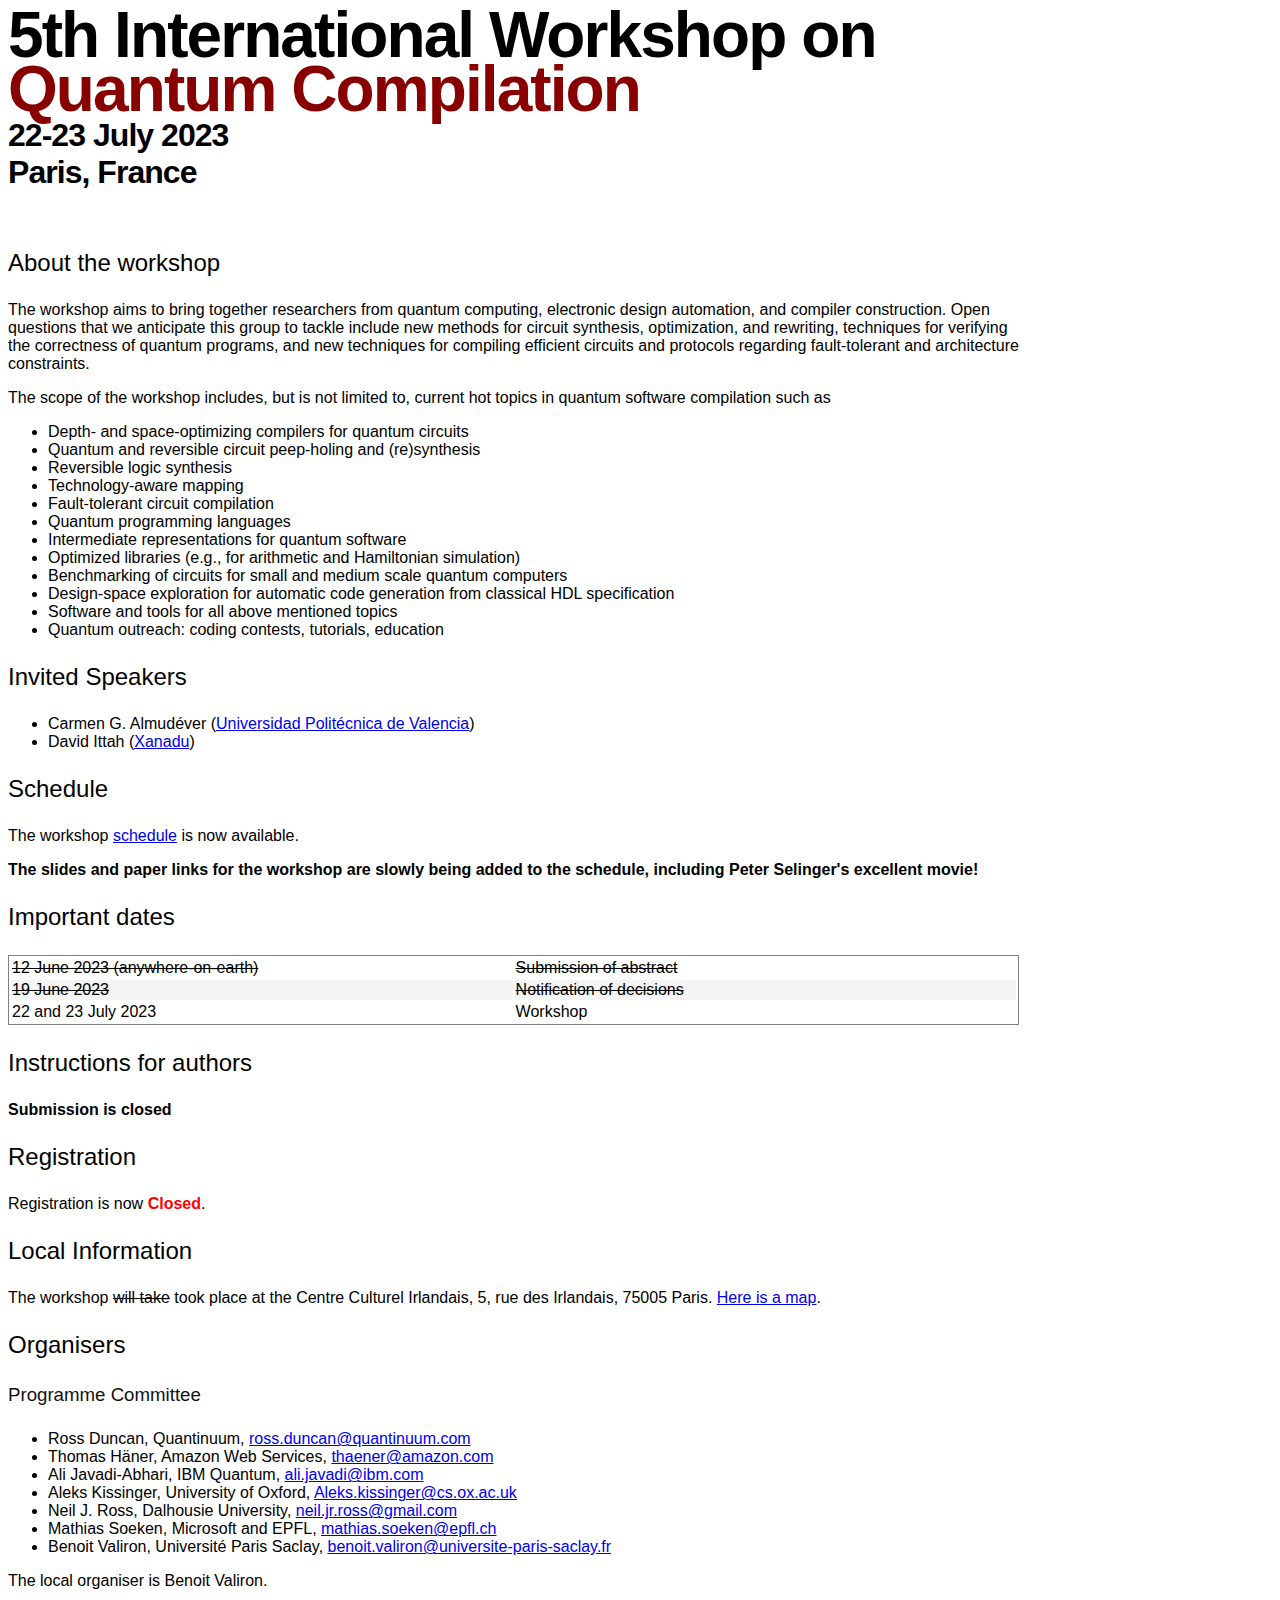
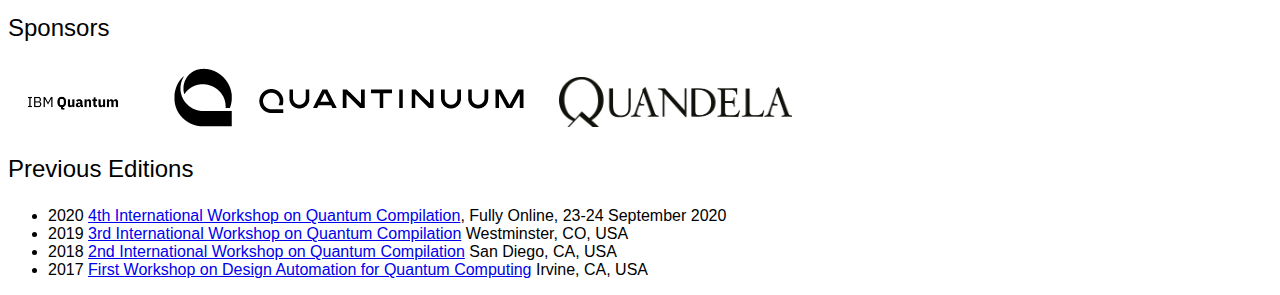
<file: docs/index.html>
<head>
  <title>5th International Workshop on Quantum Compilation</title>
  <link rel="stylesheet" href="qwof.css" type='text/css' media='all'  />
</head>
<body>
  <div class="iwqc-content">

<H1>5th International Workshop on</H1>
<H1 class="red">Quantum Compilation</H1>

<H2>22-23 July 2023</H2>
<H2>Paris, France</H2>

    <p>&nbsp;</p>

<H3>About the workshop</H3>

<p>The workshop aims to bring together researchers from quantum
  computing, electronic design automation, and compiler
  construction. Open questions that we anticipate this group to tackle
  include new methods for circuit synthesis,
  optimization, and rewriting, techniques for verifying the
  correctness of quantum programs, and new techniques for compiling
  efficient circuits and protocols regarding fault-tolerant and
  architecture constraints.
</p>

<p>The scope of the workshop includes, but is not limited to, current
  hot topics in quantum software compilation such as
</p>

<ul>
  <li>Depth- and space-optimizing compilers for quantum circuits</li>
  <li>Quantum and reversible circuit peep-holing and (re)synthesis</li>  
  <li>Reversible logic synthesis</li>
  <li>Technology-aware mapping</li>
  <li>Fault-tolerant circuit compilation</li>
  <li>Quantum programming languages</li>
  <li>Intermediate representations for quantum software</li>
  <li>Optimized libraries (e.g., for arithmetic and Hamiltonian simulation)</li>
  <li>Benchmarking of circuits for small and medium scale quantum computers</li>
  <li>Design-space exploration for automatic code generation from classical HDL specification</li>  
  <li>Software and tools for all above mentioned topics</li>
  <li>Quantum outreach: coding contests, tutorials, education</li>
</ul>

<H3>Invited Speakers</H3>
<ul>
  <li>Carmen G. Almud&eacute;ver
    (<a href="https://www.upv.es/entidades/disca/en/home/">Universidad Polit&eacute;cnica de Valencia</a>) </li>
  <li>David Ittah (<a href="https://www.xanadu.ai">Xanadu</a>)</li>
</ul>


<H3>Schedule</H3>

<p>The workshop <a href="schedule.html">schedule</a>
  is now available.</p>
<p><b>The slides and paper links for the workshop are slowly being added to the schedule, including Peter Selinger's excellent movie!</b></p>
<!-- 
<p>The <a href="iwqc20-schedule.html">schedule</a>
  is now available, but subject to change!</p>
 -->

<!--
<h3>Best Student Paper Prize!</h3>
<P>The PC will award a GBP 500 prize for the best accepted paper whose authors
  are all students at the time of submission.  The prize will be
  shared equally between the authors.
</P>
-->

<h3>Important dates</h3>

<table id="dates">
  <tr><td><strike>12 June 2023 (anywhere-on-earth)</strike></td>
    <td><strike>Submission of abstract</strike></td></tr>
  <tr><td><strike>19 June 2023</strike></td>
    <td><strike>Notification of decisions</strike></td></tr>
  <tr><td>22 and 23 July 2023</td>
    <td>Workshop</td></tr>  
</table>


<h3>Instructions for authors</h3>

<p><b>Submission is closed</b></p>
<!--

<p>The main purpose of the workshop is to exchange recent ideas and
  research in the area of quantum compilation. The workshop has no
  formal proceedings. Authors are invited to submit an abstract or a
  paper, with no restrictions on the format. Submission of tool and
  case-study papers are highly encouraged. In case of a positive
  evaluation, submissions are accepted either as oral or poster
  presentation to be part of the workshop program. All abstracts and
  papers are distributed only among the participants. 
</p>
<p>Accepted submissions should be presented in person in Paris &mdash; please note the workshop dates! Submissions must point out who will present the contribution if it is selected.</p>
-->
<!-- <p>
Submission is via EasyChair.  Please submit your contribution here
<a href="https://easychair.org/conferences/?conf=iwqc23">https://easychair.org/conferences/?conf=iwqc23</a>
</p>
-->

<h3>Registration</h3>

<p>Registration is now <b style="color: red">Closed</b>.
</p>

<h3>Local Information</h3>

<p>The workshop <strike>will take</strike> took place at the Centre Culturel Irlandais, 5, rue des Irlandais, 75005 Paris.  <a href="https://goo.gl/maps/hpd1QHFrPcJRrHEs8">Here is a map</a>. 

<!-- 
<h3>Sponsorship</h3>

<p>Please
  contact <a href="mailto:catie.isham@cambridgequantum.com">Catie
    Isham</a> if you would like to sponsor the Quantum Week of Fun.
</p>
-->

<H3>Organisers</H3>

<h4>Programme Committee</h4>
<ul>
  <li>Ross Duncan, Quantinuum, <a href="mailto:ross.duncan@quantinuum.com">ross.duncan@quantinuum.com</a></li>
  <li>Thomas H&auml;ner, Amazon Web Services, <a href="mailto:thaener@amazon.com">thaener@amazon.com</a></li>
  <li>Ali Javadi-Abhari, IBM Quantum, <a href="mailto:Ali.Javadi@ibm.com">ali.javadi@ibm.com</a></li>
  <li>Aleks Kissinger, University of Oxford, <a href="mailto:Aleks.kissinger@cs.ox.ac.uk">Aleks.kissinger@cs.ox.ac.uk</a></li>
  <li>Neil J. Ross,  Dalhousie University, <a href="mailto:neil.jr.ross@gmail.com">neil.jr.ross@gmail.com</a></li>
  <li>Mathias Soeken, Microsoft and EPFL, <a href="mailto:mathias.soeken@epfl.ch">mathias.soeken@epfl.ch</a></li>
  <li>Benoit Valiron, Universit&eacute; Paris Saclay, <a href="mailto:benoit.valiron@universite-paris-saclay.fr">benoit.valiron@universite-paris-saclay.fr</a></li>
</ul>

<p>
  The local organiser is Benoit Valiron.
</p>


<H3>Sponsors</H3>

<a href="https://www.ibm.com/quantum">
  <img height="50" src="IBM_Quantum_logo_W.png" /></a>
&nbsp;&nbsp;&nbsp;&nbsp;&nbsp;&nbsp;
<a href="https://www.quantinuum.com">
  <img src="quantinuum_logo.png" /></a>
&nbsp;&nbsp;&nbsp;&nbsp;&nbsp;&nbsp;
<a href="https://www.quandela.com">
  <img height="50" src="quandela_logo.png" /></a>

<H3>Previous Editions</H3>

<ul>
  <li>2020 <a href="https://quantumweek2020.cambridgequantum.com/iwqc20.html">4th International Workshop on
    Quantum Compilation</a>, Fully Online, 23-24 September 2020</li>
  <li>2019 <a href="https://msoeken.github.io/iwqc19.html">3rd
      International Workshop on Quantum Compilation</a>
    Westminster, CO, USA</li>
  <li>2018 <a href="https://msoeken.github.io/iwqc18.html">2nd
      International Workshop on Quantum Compilation</a>
    San Diego, CA, USA</li>
  <li>2017 <a href="https://msoeken.github.io/iwqc17.html">First
    Workshop on Design Automation for Quantum Computing</a>
    Irvine, CA, USA</li>
</ul>


</div>
</body>
</file>
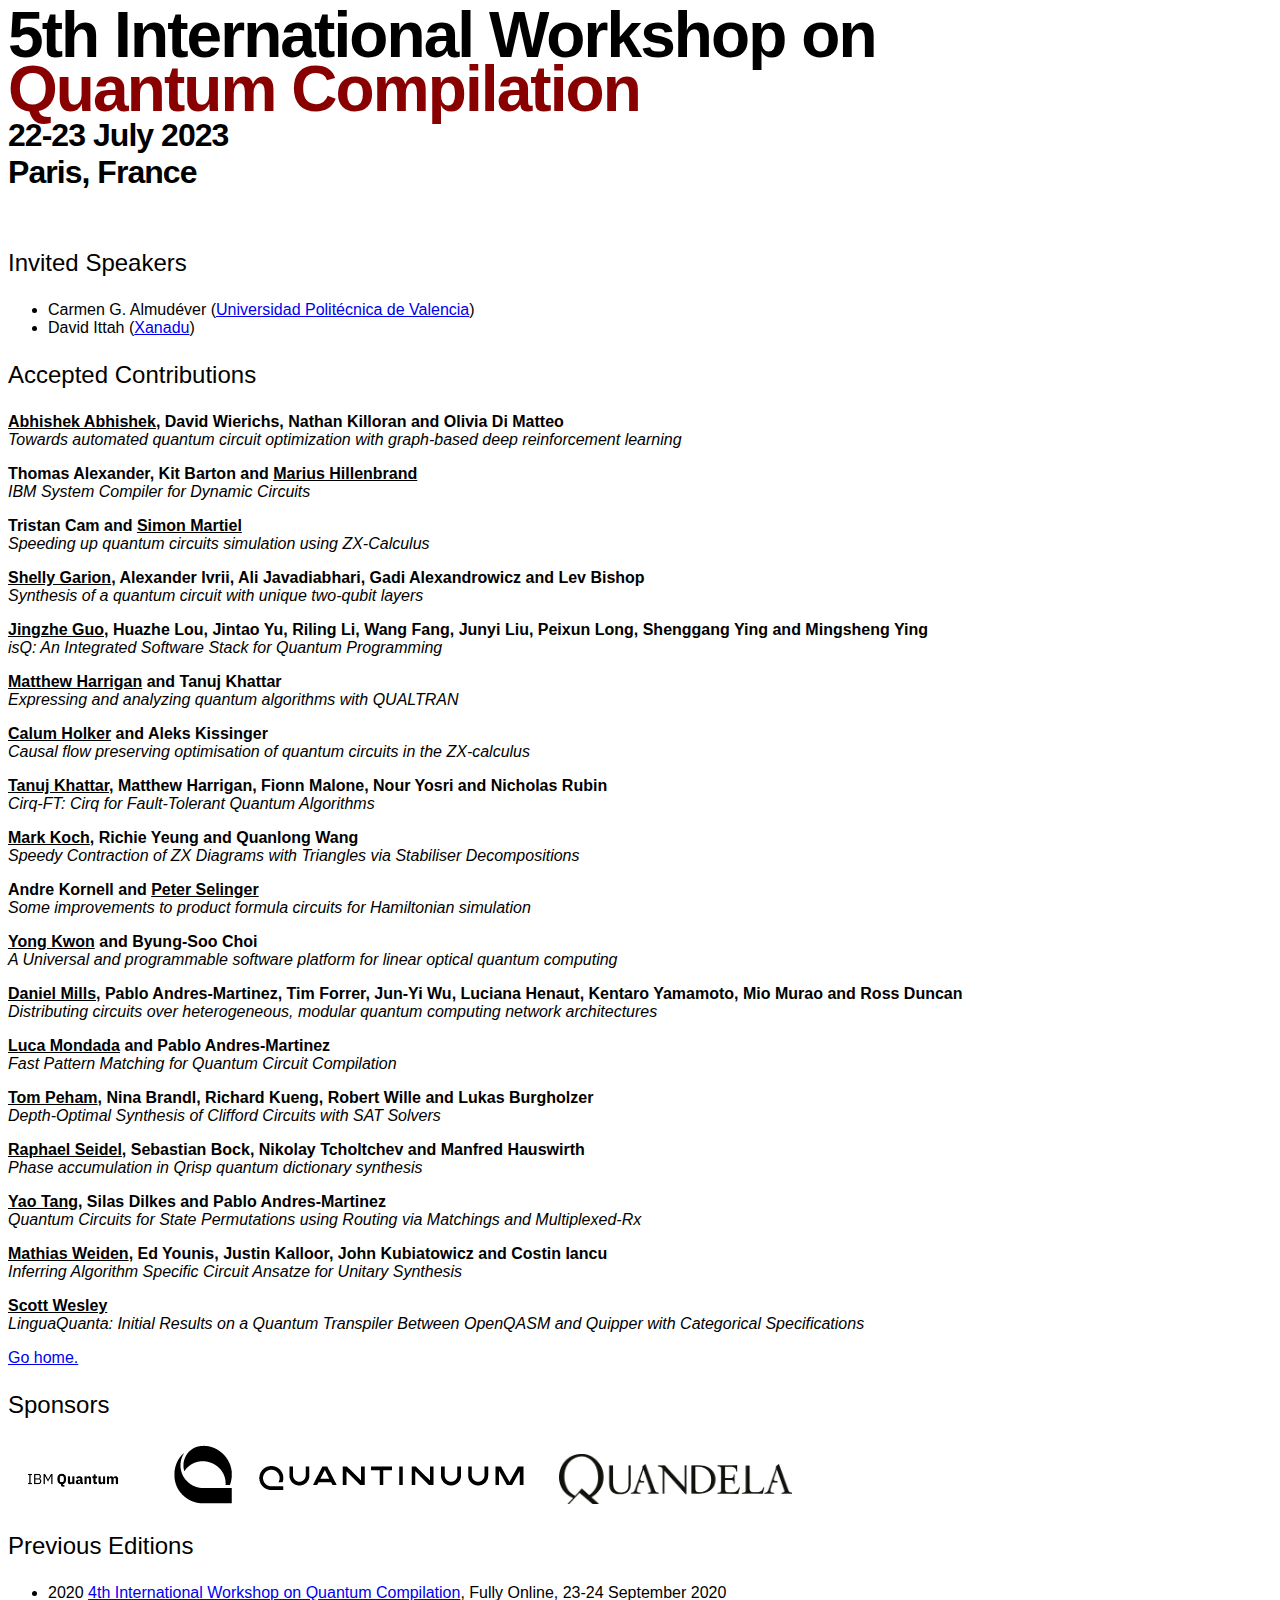
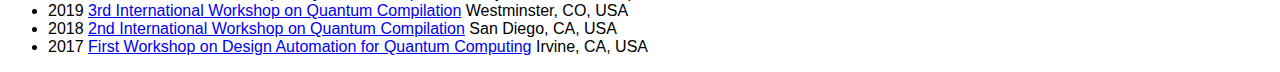
<file: docs/accepted.html>
<head>
  <title>5th International Workshop on Quantum Compilation</title>
  <link rel="stylesheet" href="qwof.css" type='text/css' media='all'  />
</head>
<body>
  <div class="iwqc-content">

<H1>5th International Workshop on</H1>
<H1 class="red">Quantum Compilation</H1>

<H2>22-23 July 2023</H2>
<H2>Paris, France</H2>

    <p>&nbsp;</p>

<H3>Invited Speakers</H3>
<ul>
  <li>Carmen G. Almud&eacute;ver
    (<a href="https://www.upv.es/entidades/disca/en/home/">Universidad Polit&eacute;cnica de Valencia</a>) </li>
  <li>David Ittah (<a href="https://www.xanadu.ai">Xanadu</a>)</li>
</ul>

<H3>Accepted Contributions</H3>

<p>
  <b><u>Abhishek Abhishek</u>, David Wierichs, Nathan Killoran and Olivia Di Matteo</b><br/>
  <i>Towards automated quantum circuit optimization with graph-based deep reinforcement learning</i>
</p>
<p>
  <b>Thomas Alexander, Kit Barton and <u>Marius Hillenbrand</u></b><br/>
  <i>IBM System Compiler for Dynamic Circuits</i>
</p>
<p>
  <b>Tristan Cam and <u>Simon Martiel</u></b><br/>
  <i>Speeding up quantum circuits simulation using ZX-Calculus</i>
</p>


<p>
  <b><u>Shelly Garion</u>, Alexander Ivrii, Ali Javadiabhari, Gadi Alexandrowicz and Lev Bishop</b><br/>
  <i>Synthesis of a quantum circuit with unique two-qubit layers</i>
</p>

<p>
  <b><u>Jingzhe Guo</u>, Huazhe Lou, Jintao Yu, Riling Li, Wang Fang, Junyi Liu, Peixun Long, Shenggang Ying and Mingsheng Ying</b><br/>
  <i>isQ: An Integrated Software Stack for Quantum Programming</i>
</p>

<p>
  <b><u>Matthew Harrigan</u> and Tanuj Khattar</b><br/>
  <i>Expressing and analyzing quantum algorithms with QUALTRAN</i>
</p>

<p>
  <b><u>Calum Holker</u> and Aleks Kissinger</b><br/>
  <i>Causal flow preserving optimisation of quantum circuits in the ZX-calculus</i>
</p>


<p>
  <b><u>Tanuj Khattar</u>, Matthew Harrigan, Fionn Malone, Nour Yosri and Nicholas Rubin</b><br/>
  <i>Cirq-FT: Cirq for Fault-Tolerant Quantum Algorithms</i>
</p>

<p>
  <b><u>Mark Koch</u>, Richie Yeung and Quanlong Wang</b><br/>
  <i>Speedy Contraction of ZX Diagrams with Triangles via Stabiliser Decompositions</i>
</p>

<p>
  <b>Andre Kornell and <u>Peter Selinger</u></b><br/>
  <i>Some improvements to product formula circuits for Hamiltonian simulation</i>
</p>


<p>
  <b><u>Yong Kwon</u> and Byung-Soo Choi</b><br/>
  <i>A Universal and programmable software platform for linear optical quantum computing</i>
</p>


<p>
  <b><u>Daniel Mills</u>, Pablo Andres-Martinez, Tim Forrer, Jun-Yi Wu, Luciana Henaut, Kentaro Yamamoto, Mio Murao and Ross Duncan</b><br/>
  <i>Distributing circuits over heterogeneous, modular quantum computing network architectures</i>
</p>

<p>
  <b><u>Luca Mondada</u> and Pablo Andres-Martinez</b><br/>
  <i>Fast Pattern Matching for Quantum Circuit Compilation</i>
</p>


<p>
  <b><u>Tom Peham</u>, Nina Brandl, Richard Kueng, Robert Wille and Lukas Burgholzer</b><br/>
  <i>Depth-Optimal Synthesis of Clifford Circuits with SAT Solvers</i>
</p>


<p>
  <b><u>Raphael Seidel</u>, Sebastian Bock, Nikolay Tcholtchev and Manfred Hauswirth</b><br/>
  <i>Phase accumulation in Qrisp quantum dictionary synthesis</i>
</p>

<p>
  <b><u>Yao Tang</u>, Silas Dilkes and Pablo Andres-Martinez</b><br/>
  <i>Quantum Circuits for State Permutations using Routing via Matchings and Multiplexed-Rx</i>
</p>

<p>
  <b><u>Mathias Weiden</u>, Ed Younis, Justin Kalloor, John Kubiatowicz and Costin Iancu</b><br/>
  <i>Inferring Algorithm Specific Circuit Ansatze for Unitary Synthesis</i>
</p>

<p>
  <b><u>Scott Wesley</u></b><br/>
  <i>LinguaQuanta: Initial Results on a Quantum Transpiler Between OpenQASM and Quipper with Categorical Specifications</i>
</p>


<p><a href="index.html">Go home.</a></p>

<H3>Sponsors</H3>

<a href="https://www.ibm.com/quantum">
  <img height="50" src="IBM_Quantum_logo_W.png" /></a>
&nbsp;&nbsp;&nbsp;&nbsp;&nbsp;&nbsp;
<a href="https://www.quantinuum.com">
  <img src="quantinuum_logo.png" /></a>
&nbsp;&nbsp;&nbsp;&nbsp;&nbsp;&nbsp;
<a href="https://www.quandela.com">
  <img height="50" src="quandela_logo.png" /></a>

<H3>Previous Editions</H3>

<ul>
  <li>2020 <a href="https://quantumweek2020.cambridgequantum.com/iwqc20.html">4th International Workshop on
    Quantum Compilation</a>, Fully Online, 23-24 September 2020</li>
  <li>2019 <a href="https://msoeken.github.io/iwqc19.html">3rd
      International Workshop on Quantum Compilation</a>
    Westminster, CO, USA</li>
  <li>2018 <a href="https://msoeken.github.io/iwqc18.html">2nd
      International Workshop on Quantum Compilation</a>
    San Diego, CA, USA</li>
  <li>2017 <a href="https://msoeken.github.io/iwqc17.html">First
    Workshop on Design Automation for Quantum Computing</a>
    Irvine, CA, USA</li>
</ul>


</div>
</body>
</file>
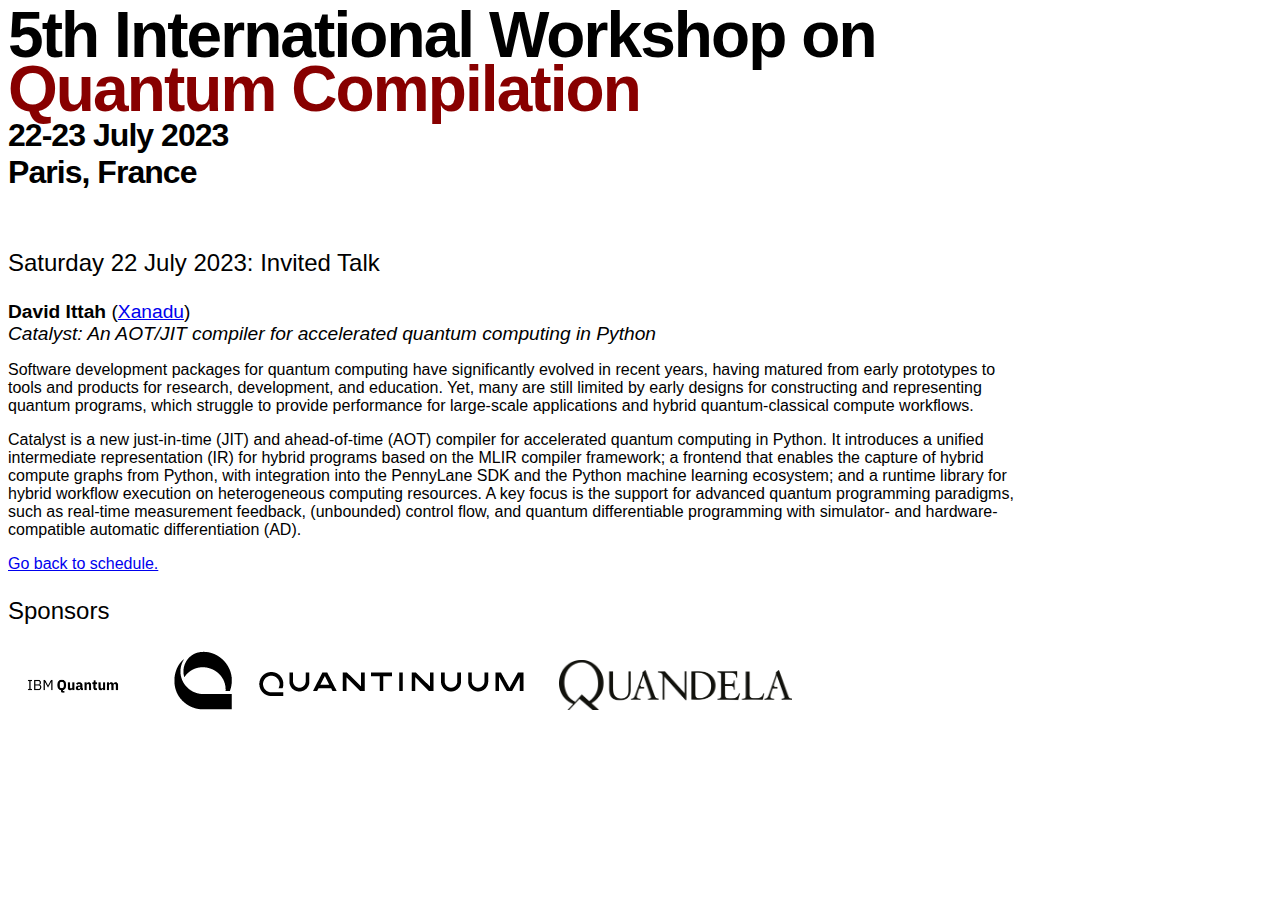
<file: docs/invited1.html>
<head>
  <title>5th International Workshop on Quantum Compilation</title>
  <link rel="stylesheet" href="qwof.css" type='text/css' media='all'  />
</head>
<body>
  <div class="iwqc-content">

<H1>5th International Workshop on</H1>
<H1 class="red">Quantum Compilation</H1>

<H2>22-23 July 2023</H2>
<H2>Paris, France</H2>

<p>&nbsp;</p>


<h3>Saturday 22 July 2023: Invited Talk</h3>

<div style="font-size: larger;">
<b>David Ittah</b> (<a href="https://www.xanadu.ai">Xanadu</a>)<br/>
<i>Catalyst: An AOT/JIT compiler for accelerated quantum computing in Python</i>
</div>

<p>
  Software development packages for quantum computing have
  significantly evolved in recent years, having matured from early
  prototypes to tools and products for research, development, and
  education. Yet, many are still limited by early designs for
  constructing and representing quantum programs, which struggle to
  provide performance for large-scale applications and hybrid
  quantum-classical compute workflows.
</p>

<p>
Catalyst is a new just-in-time (JIT) and ahead-of-time (AOT) compiler
for accelerated quantum computing in Python. It introduces a unified
intermediate representation (IR) for hybrid programs based on the MLIR
compiler framework; a frontend that enables the capture of hybrid
compute graphs from Python, with integration into the PennyLane SDK
and the Python machine learning ecosystem; and a runtime library for
hybrid workflow execution on heterogeneous computing resources. A key
focus is the support for advanced quantum programming paradigms, such
as real-time measurement feedback, (unbounded) control flow, and
quantum differentiable programming with simulator- and
hardware-compatible automatic differentiation (AD).
</p>

<p><a href="schedule.html">Go back to schedule.</a></p>

<H3>Sponsors</H3>

<a href="https://www.ibm.com/quantum">
  <img height="50" src="IBM_Quantum_logo_W.png" /></a>
&nbsp;&nbsp;&nbsp;&nbsp;&nbsp;&nbsp;
<a href="https://www.quantinuum.com">
  <img src="quantinuum_logo.png" /></a>
&nbsp;&nbsp;&nbsp;&nbsp;&nbsp;&nbsp;
<a href="https://www.quandela.com">
  <img height="50" src="quandela_logo.png" /></a>

</div>
</body>
</file>
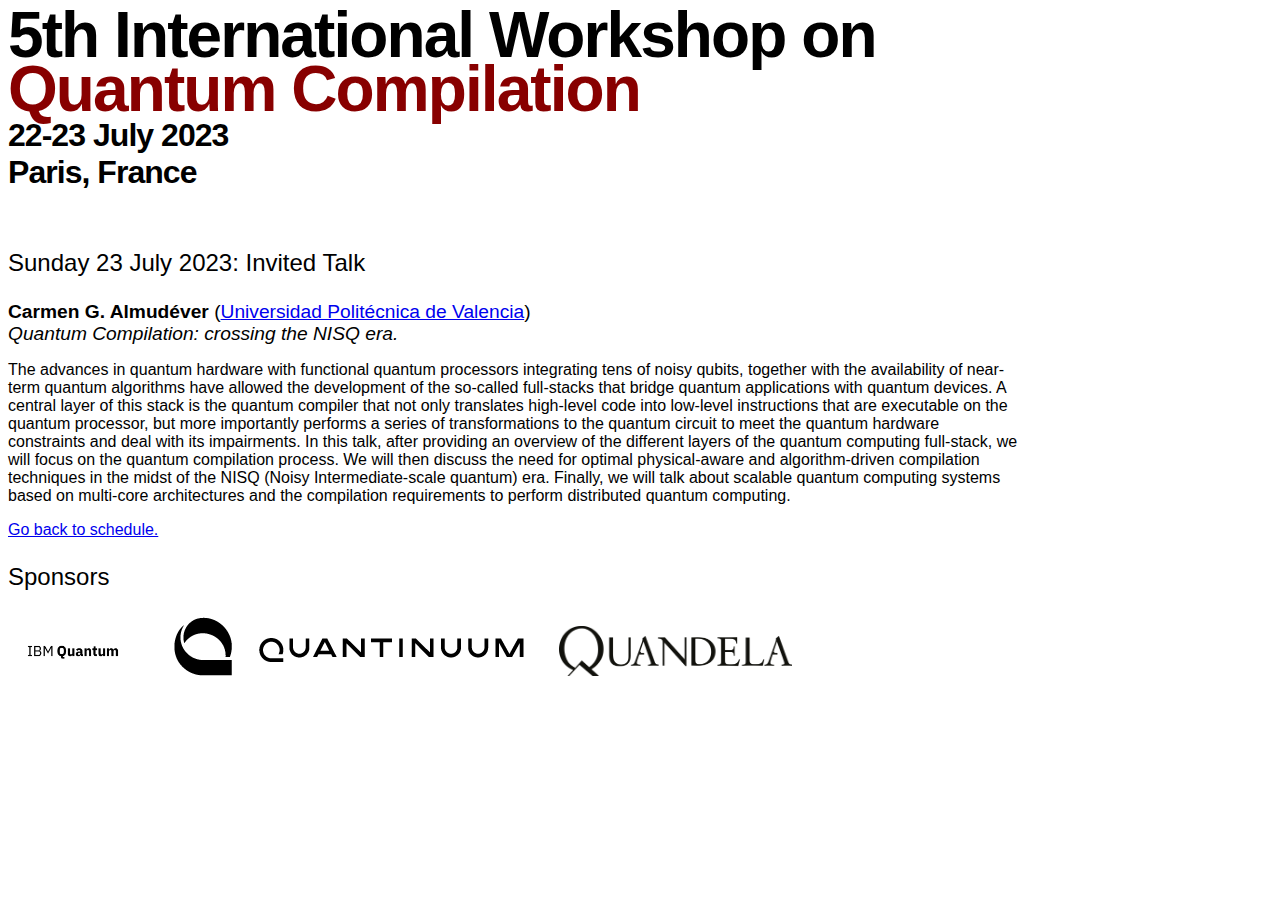
<file: docs/invited2.html>
<head>
  <title>5th International Workshop on Quantum Compilation</title>
  <link rel="stylesheet" href="qwof.css" type='text/css' media='all'  />
</head>
<body>
  <div class="iwqc-content">

<H1>5th International Workshop on</H1>
<H1 class="red">Quantum Compilation</H1>

<H2>22-23 July 2023</H2>
<H2>Paris, France</H2>

<p>&nbsp;</p>

<h3>Sunday 23 July 2023: Invited Talk</h3>

<div style="font-size: larger;">
      <b>Carmen G. Almud&eacute;ver</b>
      (<a href="https://www.upv.es/entidades/disca/en/home/">Universidad Polit&eacute;cnica de Valencia</a>)<br/>
      <i>Quantum Compilation: crossing the NISQ era.</i>
</div>

<p>The advances in quantum hardware with functional quantum processors
integrating tens of noisy qubits, together with the availability of
near-term quantum algorithms have allowed the development of the
so-called full-stacks that bridge quantum applications with quantum
devices. A central layer of this stack is the quantum compiler that
not only translates high-level code into low-level instructions that
are executable on the quantum processor, but more importantly performs
a series of transformations to the quantum circuit to meet the quantum
hardware constraints and deal with its impairments. In this talk,
after providing an overview of the different layers of the quantum
computing full-stack, we will focus on the quantum compilation
process. We will then discuss the need for optimal physical-aware and
algorithm-driven compilation techniques in the midst of the NISQ
(Noisy Intermediate-scale quantum) era. Finally, we will talk about
scalable quantum computing systems based on multi-core architectures
and the compilation requirements to perform distributed quantum
computing.
</p>

<p><a href="schedule.html">Go back to schedule.</a></p>

<H3>Sponsors</H3>

<a href="https://www.ibm.com/quantum">
  <img height="50" src="IBM_Quantum_logo_W.png" /></a>
&nbsp;&nbsp;&nbsp;&nbsp;&nbsp;&nbsp;
<a href="https://www.quantinuum.com">
  <img src="quantinuum_logo.png" /></a>
&nbsp;&nbsp;&nbsp;&nbsp;&nbsp;&nbsp;
<a href="https://www.quandela.com">
  <img height="50" src="quandela_logo.png" /></a>

</div>
</body>
</file>
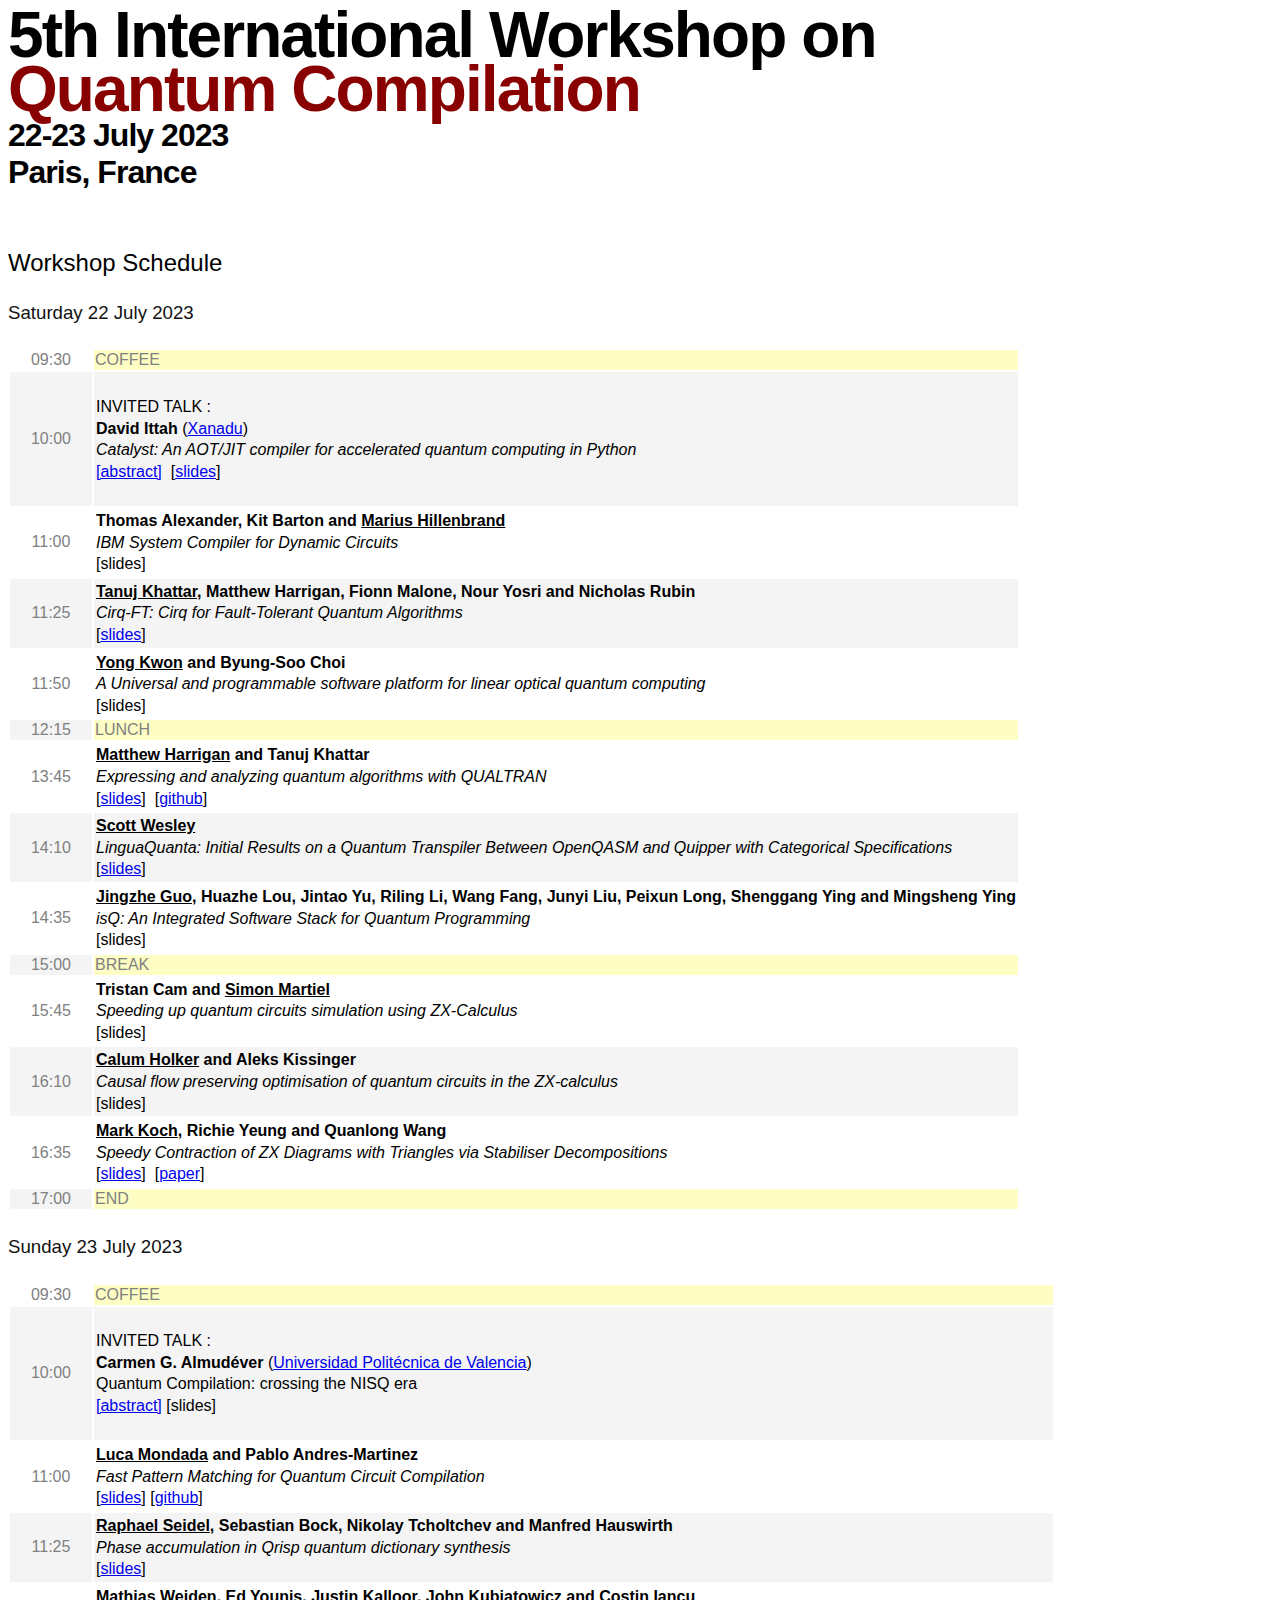
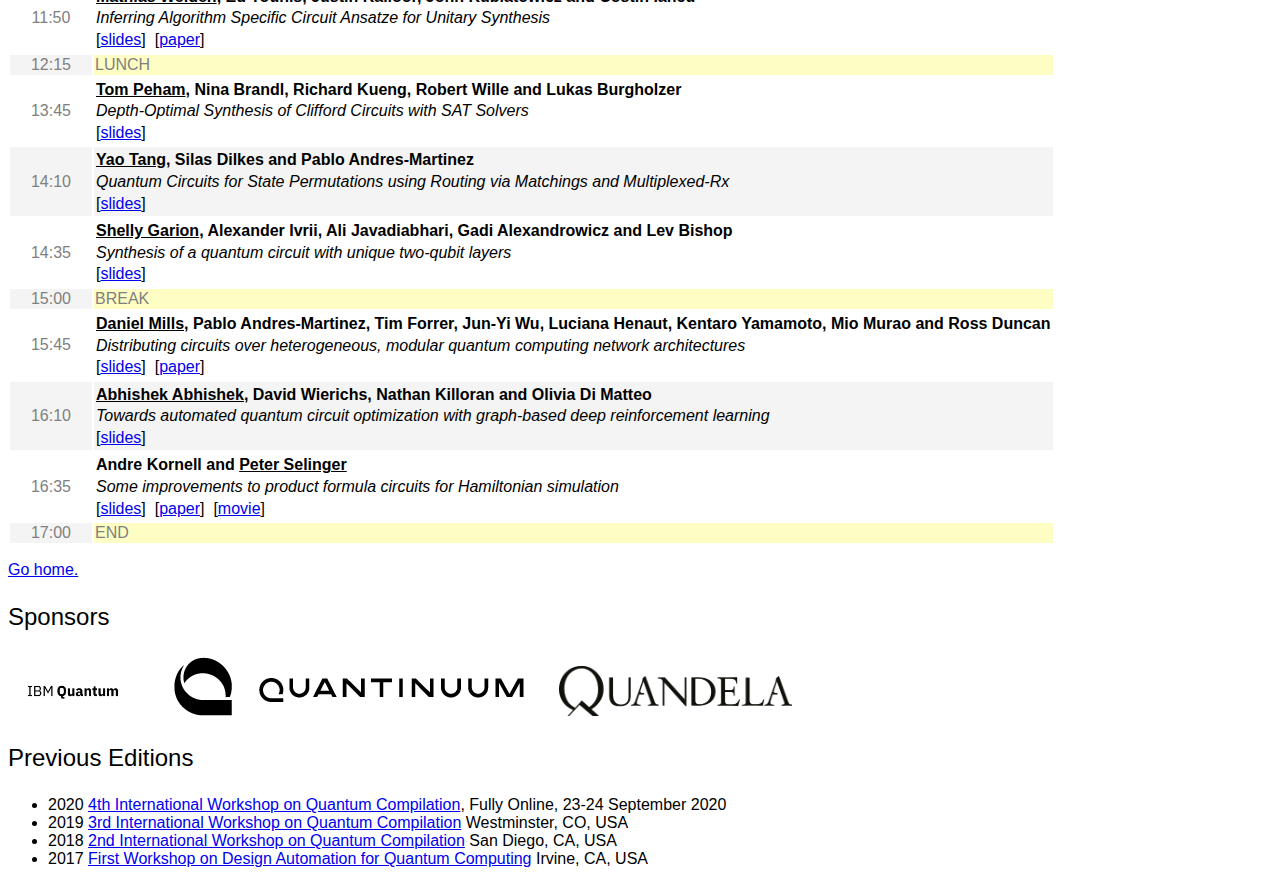
<file: docs/schedule.html>
<head>
  <title>5th International Workshop on Quantum Compilation</title>
  <link rel="stylesheet" href="qwof.css" type='text/css' media='all'  />
</head>
<body>
  <div class="iwqc-content">

<H1>5th International Workshop on</H1>
<H1 class="red">Quantum Compilation</H1>

<H2>22-23 July 2023</H2>
<H2>Paris, France</H2>

<p>&nbsp;</p>

<H3>Workshop Schedule</H3>

<h4>Saturday 22 July 2023</h4>

<table>
  <tr>
    <td class="schedule-time">09:30</td>
    <td class="schedule-break" >
      COFFEE<br/>
    </td>
  </tr>
  <tr>
    <td class="schedule-time">10:00</td>
    <td class="schedule-talk"><br/>
      INVITED TALK : <br/>
      <b>David Ittah</b> (<a href="https://www.xanadu.ai">Xanadu</a>)<br/>
      <i>Catalyst: An AOT/JIT compiler for accelerated quantum computing in Python</i><br/>
      <a href="invited1.html">[abstract]</a>&nbsp;
      [<a href="files/ittah-slides.pdf">slides</a>]
      <br/>&nbsp;
    </td>
  </tr>
  <tr>
    <td class="schedule-time">11:00</td>
    <td class="schedule-talk">
        <b>Thomas Alexander, Kit Barton and <u>Marius Hillenbrand</u></b><br/>
        <i>IBM System Compiler for Dynamic Circuits</i><br/>
        [slides]
    </td>
  </tr>
  <tr>
    <td class="schedule-time">11:25</td>
    <td class="schedule-talk">
      <b><u>Tanuj Khattar</u>, Matthew Harrigan, Fionn Malone, Nour Yosri and Nicholas Rubin</b><br/>
      <i>Cirq-FT: Cirq for Fault-Tolerant Quantum Algorithms</i><br/>
      [<a href="files/khattar-slides.pdf">slides</a>]
    </td>
  </tr>
  <tr>
    <td class="schedule-time">11:50</td>
    <td class="schedule-talk">
  <b><u>Yong Kwon</u> and Byung-Soo Choi</b><br/>
  <i>A Universal and programmable software platform for linear optical quantum computing</i><br/>
  [slides]
    </td>
  </tr>
  <tr>
    <td class="schedule-time">12:15</td>
    <td class="schedule-break">
      LUNCH
    </td>
  </tr>
  <tr>
    <td class="schedule-time">13:45</td>
    <td class="schedule-talk">
        <b><u>Matthew Harrigan</u> and Tanuj Khattar</b><br/>
        <i>Expressing and analyzing quantum algorithms with QUALTRAN</i><br/>
        [<a href="files/harrigan-slides.pdf">slides</a>]&nbsp;
        [<a href="https://github.com/quantumlib/Qualtran">github</a>]
    </td>
  </tr>
  <tr>
    <td class="schedule-time">14:10</td>
    <td class="schedule-talk">
        <b><u>Scott Wesley</u></b><br/>
        <i>LinguaQuanta: Initial Results on a Quantum Transpiler Between OpenQASM and Quipper with Categorical Specifications</i><br/>
        [<a href="files/wesley-slides.pdf">slides</a>]
    </td>
  </tr>
  <tr>
    <td class="schedule-time">14:35</td>
    <td class="schedule-talk">
      <b><u>Jingzhe Guo</u>, Huazhe Lou, Jintao Yu, Riling Li, Wang Fang, Junyi Liu, Peixun Long, Shenggang Ying and Mingsheng Ying</b><br/>
      <i>isQ: An Integrated Software Stack for Quantum Programming</i><br/>
      [slides]
    </td>
  </tr>
  <tr>
    <td class="schedule-time">15:00</td>
    <td class="schedule-break">
      BREAK
    </td>
  </tr>
  <tr>
    <td class="schedule-time">15:45</td>
    <td class="schedule-talk">
        <b>Tristan Cam and <u>Simon Martiel</u></b><br/>
        <i>Speeding up quantum circuits simulation using ZX-Calculus</i><br/>
        [slides]
    </td>
  </tr>
  <tr>
    <td class="schedule-time">16:10</td>
    <td class="schedule-talk">
      <b><u>Calum Holker</u> and Aleks Kissinger</b><br/>
      <i>Causal flow preserving optimisation of quantum circuits in the ZX-calculus</i><br/>
      [slides]
    </td>
  </tr>
  <tr>
    <td class="schedule-time">16:35</td>
    <td class="schedule-talk">
      <b><u>Mark Koch</u>, Richie Yeung and Quanlong Wang</b><br/>
      <i>Speedy Contraction of ZX Diagrams with Triangles via Stabiliser Decompositions</i><br/>
      [<a href="files/koch-slides.pdf">slides</a>]&nbsp;
      [<a href="https://arxiv.org/abs/2307.01803">paper</a>]
    </td>
  </tr>
  <tr>
    <td class="schedule-time">17:00</td>
    <td class="schedule-break">
      END
    </td>
  </tr>
</table>

<h4>Sunday 23 July 2023</h4>

<table>
  <tr>
    <td class="schedule-time">09:30</td>
    <td class="schedule-break">
      COFFEE
    </td>
  </tr>
  <tr>
    <td class="schedule-time">10:00</td>
    <td class="schedule-talk"><br/>
      INVITED TALK : <br/>
      <b>Carmen G. Almud&eacute;ver</b>
      (<a href="https://www.upv.es/entidades/disca/en/home/">Universidad Polit&eacute;cnica de Valencia</a>)<br/>
      Quantum Compilation: crossing the NISQ era<br/>
      <a href="invited2.html">[abstract]</a>&nbsp;[slides]
      <br/>&nbsp;
    </td>
  </tr>
  <tr>
    <td class="schedule-time">11:00</td>
    <td class="schedule-talk">
  <b><u>Luca Mondada</u> and Pablo Andres-Martinez</b><br/>
  <i>Fast Pattern Matching for Quantum Circuit Compilation</i><br/>
  [<a href="files/mondada-slides.pdf">slides</a>]
  [<a href="https://github.com/lmondada/portmatching/">github</a>]
    </td>
  </tr>
  <tr>
    <td class="schedule-time">11:25</td>
    <td class="schedule-talk">
      <b><u>Raphael Seidel</u>, Sebastian Bock, Nikolay Tcholtchev and Manfred Hauswirth</b><br/>
      <i>Phase accumulation in Qrisp quantum dictionary synthesis</i><br/>
      [<a href="files/seidel-slides.pdf">slides</a>]
    </td>    
  </tr>
  <tr>
    <td class="schedule-time">11:50</td>
    <td class="schedule-talk">
      <b><u>Mathias Weiden</u>, Ed Younis, Justin Kalloor, John Kubiatowicz and Costin Iancu</b><br/>
      <i>Inferring Algorithm Specific Circuit Ansatze for Unitary Synthesis</i><br/>
      [<a href="files/weiden-slides.pdf">slides</a>]&nbsp;
      [<a href="https://arxiv.org/abs/2306.05622">paper</a>]
    </td>
  </tr>
  <tr>
    <td class="schedule-time">12:15</td>
    <td class="schedule-break">
      LUNCH
    </td>
  </tr>
  <tr>
    <td class="schedule-time">13:45</td>
    <td class="schedule-talk">
  <b><u>Tom Peham</u>, Nina Brandl, Richard Kueng, Robert Wille and Lukas Burgholzer</b><br/>
  <i>Depth-Optimal Synthesis of Clifford Circuits with SAT Solvers</i><br/>
  [<a href="files/peham-slides.pdf">slides</a>]
    </td>
  </tr>
  <tr>
    <td class="schedule-time">14:10</td>
    <td class="schedule-talk">
      <b><u>Yao Tang</u>, Silas Dilkes and Pablo Andres-Martinez</b><br/>
      <i>Quantum Circuits for State Permutations using Routing via Matchings and Multiplexed-Rx</i><br/>
      [<a href="files/tang-slides.pdf">slides</a>]
    </td>
  </tr>
  <tr>
    <td class="schedule-time">14:35</td>
    <td class="schedule-talk">
  <b><u>Shelly Garion</u>, Alexander Ivrii, Ali Javadiabhari, Gadi Alexandrowicz and Lev Bishop</b><br/>
  <i>Synthesis of a quantum circuit with unique two-qubit layers</i><br/>
  [<a href="files/garion-slides.pdf">slides</a>]
    </td>
  </tr>
  <tr>
    <td class="schedule-time">15:00</td>
    <td class="schedule-break">
      BREAK
    </td>
  </tr>
  <tr>
    <td class="schedule-time">15:45</td>
    <td class="schedule-talk">
  <b><u>Daniel Mills</u>, Pablo Andres-Martinez, Tim Forrer, Jun-Yi Wu, Luciana Henaut, Kentaro Yamamoto, Mio Murao and Ross Duncan</b><br/>
  <i>Distributing circuits over heterogeneous, modular quantum computing network architectures</i><br/>
  [<a href="files/mills-slides.pdf">slides</a>]&nbsp;
  [<a href="https://arxiv.org/abs/2305.14148">paper</a>]
    </td>
  </tr>
  <tr>
    <td class="schedule-time">16:10</td>
    <td class="schedule-talk">
      <b><u>Abhishek Abhishek</u>, David Wierichs, Nathan Killoran and Olivia Di Matteo</b><br/>
      <i>Towards automated quantum circuit optimization with graph-based deep reinforcement learning</i><br/>
      [<a href="files/abhishek-slides.pdf">slides</a>]
    </td>
  </tr>
  <tr>
    <td class="schedule-time">16:35</td>
    <td class="schedule-talk">
      <b>Andre Kornell and <u>Peter Selinger</u></b><br/>
      <i>Some improvements to product formula circuits for Hamiltonian simulation</i><br/>
      [<a href="files/selinger-slides.pdf">slides</a>]&nbsp;
      [<a href="files/selinger-paper.pdf">paper</a>]&nbsp;
      [<a href="https://www.mathstat.dal.ca/~selinger/downloads/parallel3.mp4">movie</a>]
<!--       
      [<a href="files/selinger-movie.mp4">movie</a>] 
      file too large for github
-->
    </td>
  </tr>
  <tr>
    <td class="schedule-time">17:00</td>
    <td class="schedule-break">
      END
    </td>
  </tr>
</table>


<p><a href="index.html">Go home.</a></p>

<H3>Sponsors</H3>

<a href="https://www.ibm.com/quantum">
  <img height="50" src="IBM_Quantum_logo_W.png" /></a>
&nbsp;&nbsp;&nbsp;&nbsp;&nbsp;&nbsp;
<a href="https://www.quantinuum.com">
  <img src="quantinuum_logo.png" /></a>
&nbsp;&nbsp;&nbsp;&nbsp;&nbsp;&nbsp;
<a href="https://www.quandela.com">
  <img height="50" src="quandela_logo.png" /></a>

<H3>Previous Editions</H3>

<ul>
  <li>2020 <a href="https://quantumweek2020.cambridgequantum.com/iwqc20.html">4th International Workshop on
    Quantum Compilation</a>, Fully Online, 23-24 September 2020</li>
  <li>2019 <a href="https://msoeken.github.io/iwqc19.html">3rd
      International Workshop on Quantum Compilation</a>
    Westminster, CO, USA</li>
  <li>2018 <a href="https://msoeken.github.io/iwqc18.html">2nd
      International Workshop on Quantum Compilation</a>
    San Diego, CA, USA</li>
  <li>2017 <a href="https://msoeken.github.io/iwqc17.html">First
    Workshop on Design Automation for Quantum Computing</a>
    Irvine, CA, USA</li>
</ul>


</div>
</body>
</file>
<file: docs/qwof.css>
.iwqc-content {
    color : black;
}

body {
    font: 12pt "Helvetica Neue", Helvetica, Geneva, Arial, sans-serif;
    letter-spacing: normal;
}

.iwqc-content H1 {
font: 48pt/85% "Helvetica Neue", Helvetica, Geneva, Arial, sans-serif;
font-weight: bold;
letter-spacing: -0.03em;
text-align: left;
margin-bottom: 0;
	margin-top: 0;
}

.iwqc-content .red {
    color : #880000;
}

.highlight {
    background-color : #FFFFAA;
}


.iwqc-content H2 {
	 font: 24pt "Helvetica Neue", Helvetica, Geneva, Arial, sans-serif;
	 font-weight:  bold;
	 letter-spacing: -0.03em;
	 margin-bottom: 0;
	 margin-top: 0;
}

.iwqc-content H3 {
	 font: 18pt "Helvetica Neue", Helvetica, Geneva, Arial, sans-serif;
	 letter-spacing: normal;
}

.iwqc-content H4 {
	 font: 14pt "Helvetica Neue", Helvetica, Geneva, Arial, sans-serif;
	 letter-spacing: normal;
   color : #111111;   
}

.iwqc-content P {
	width: 80%;
}

.iwqc-content .paper {
	margin-top: 15px;
}

.iwqc-content .authors {
	font-weight: bold;
}

.iwqc-content .authors A {
	font-weight: bold;
}

.iwqc-content .title {
	font-style: italic;
}

.iwqc-content .abstract {
	margin-bottom: 10px;
	font-size: 10pt;
	line-height: 150%;
}

TABLE#dates {
	width: 80%;
	border: 1pt solid gray;
}

TR:nth-child(even) {
	background-color: #F4F4F4;
}


TD {
	width: 50%;
	margin: 0;
}

TD.schedule-time {
	width: 5em;
	color: gray;
	text-align: center;
}

TD.schedule-talk {
	width: auto;
	padding: 2px;
	line-height: 135%;
}

TD.schedule-break {
	width: auto;
	color: gray;
	background-color: #fefec4;
	margin: 0.5pt;
}

.iwqc-content TR.big-header-row TH {
	background-color: #000000;
	color: #ffffff;
	font-weight: bold;
	letter-spacing: -0.05em;
	font-size: 16pt;
}

.iwqc-content TD.invited-talk {
	background-color: #ffff77;
}

.iwqc-content TD.posters {
	background-color: #aaddff;
}

.iwqc-content .affiliation {
	font-size: small;
}
.tokyo-time, .uk-time, .nyc-time, .la-time {
	text-align: center;
	padding: 3px;
	margin: 0;
	width: 5.7em;
	min-width: 5.7em;
}

A .back-link {
	font-size: 10pt;
	line-height: 150%;
}

.small-grey {
	font-size: 8pt;
	line-height: 90%;
	color: #434343;
	font-weight: normal;
	font-style: normal;
}

.full-bleed {
  width: 100vw;
  margin-left: 50%;
  transform: translateX(-50%);
}

.warning {
	background-color: #FFAAAA;
	padding: 25px;
}
</file>
